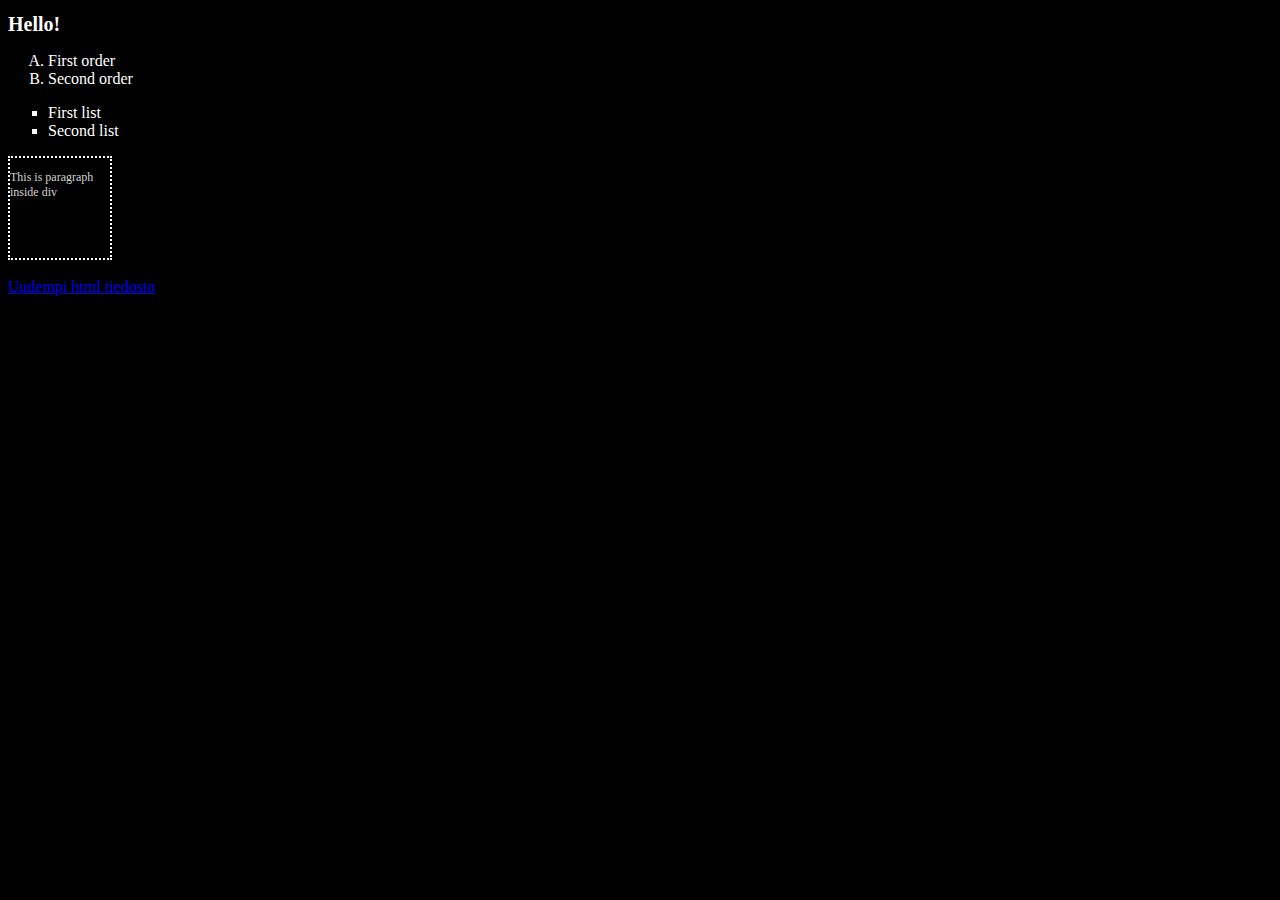
<file: WS04/index.html>
﻿<!DOCTYPE html>

<html lang="en" xmlns="http://www.w3.org/1999/xhtml">
<head>
    <meta charset="utf-8">
    <title>asd</title>
    <link rel= "stylesheet" href="./styles/styles.css">
</head>
<body>
    <h1>Hello!</h1>
    <ol>
        <li>First order</li>
        <li>Second order</li>
    </ol>
    <ul>
        <li>First list</li>
        <li>Second list</li>
    </ul>
    <div class="luokka">
        <p>This is paragraph inside div</p>
    </div>
    <br>
    <a href="second.html">Uudempi html tiedosto</a>

</body>
</html>
</file>
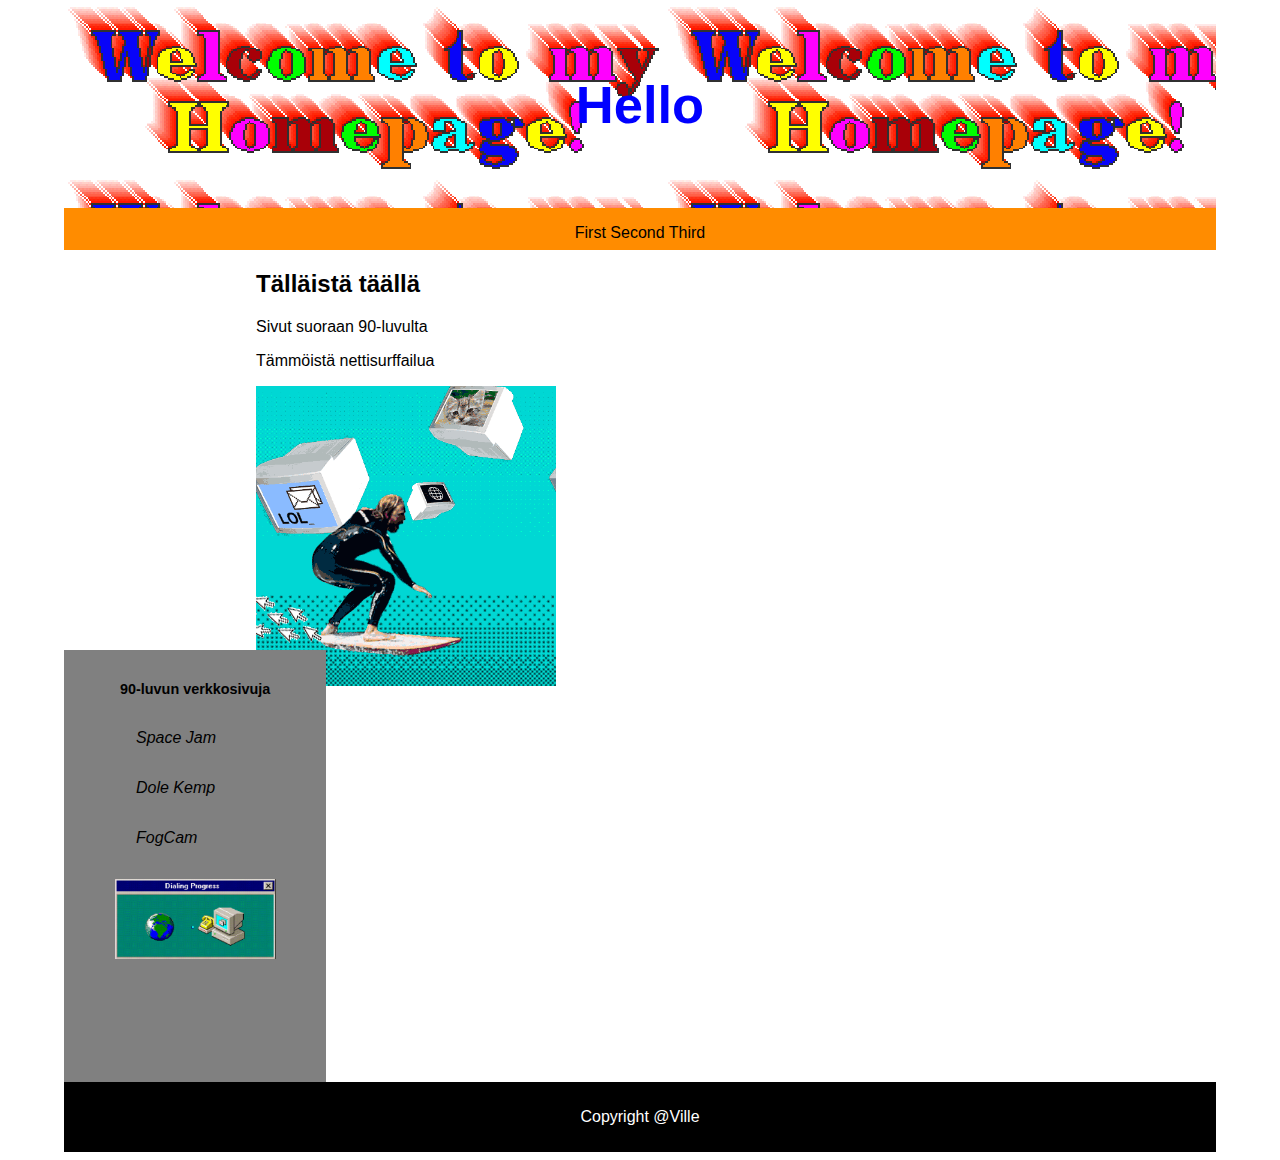
<file: WS06/third.html>
﻿<!DOCTYPE html>

<html lang="fi" xmlns="http://www.w3.org/1999/xhtml">
<head>
    <meta charset="utf-8"/>
    <link rel="stylesheet" href="./styles/style.css"/>
    <title>Minun sivut</title>
</head>
<body>
    <header>
        <h2>Hello</h2>
    </header>
        <nav>
            <div class="wrapper">
                <div>
                    <a href="index.html">First</a>
                    <a href="second.html">Second</a>
                    <a href="third.html">Third</a>
                </div>
            </div>
        </nav>
    <div class="container">
        <aside>
            <h2> Tälläistä täällä</h2>
            <p> Sivut suoraan 90-luvulta</p>
            <p> Tämmöistä nettisurffailua</p>
            <img src="./images/surfing.gif" alt="surfing" width="300" height="300"/>
        </aside>

        <section>
            <h3> 90-luvun verkkosivuja</h3>
            <ul>
                <li><a href="https://www.spacejam.com/1996/">Space Jam</a></li>
                <li><a href="http://www.dolekemp96.org/main.htm">Dole Kemp</a></li>
                <li><a href="https://www.fogcam.org/">FogCam</a></li>
            </ul>
            <img src="./images/giphy.gif" alt="giphy" class="center"/>
        </section>
        </div>

    <footer>
        <p>Copyright @Ville</p>
    </footer>

</body>
</html>
</file>
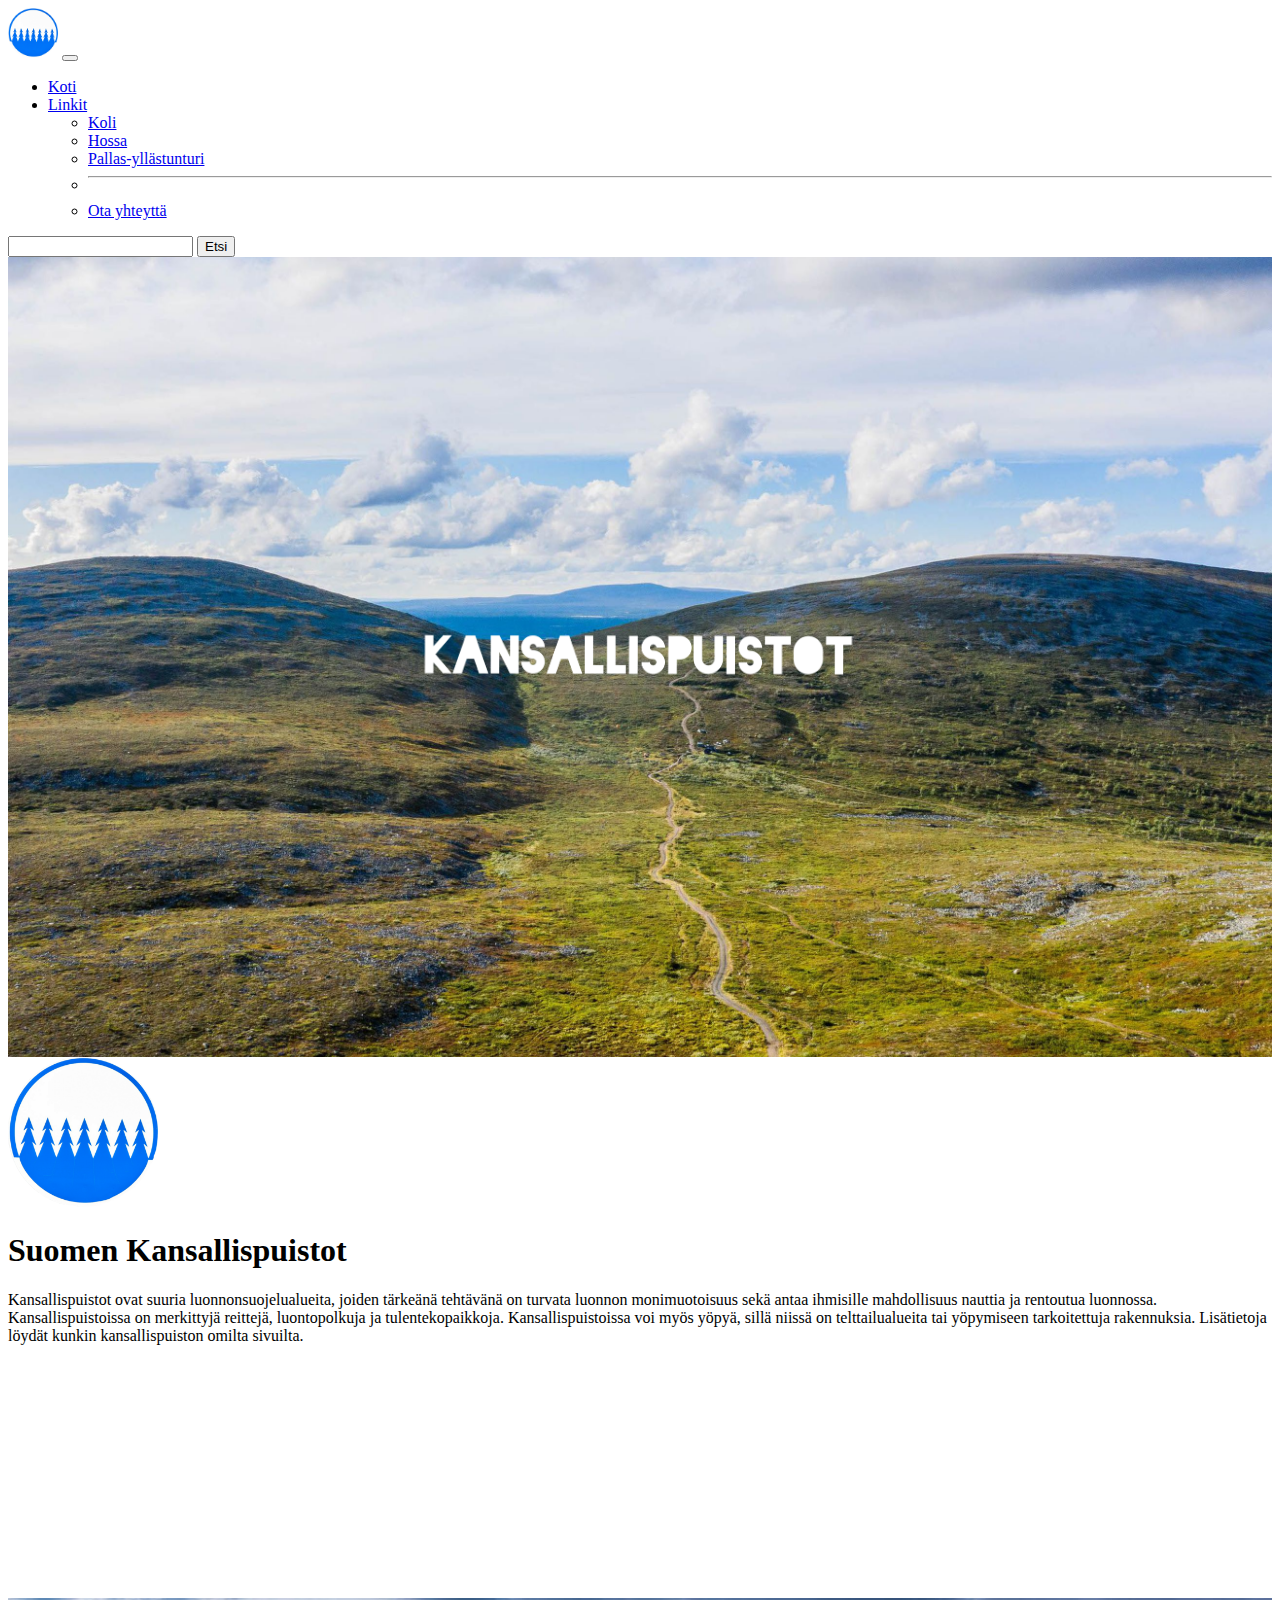
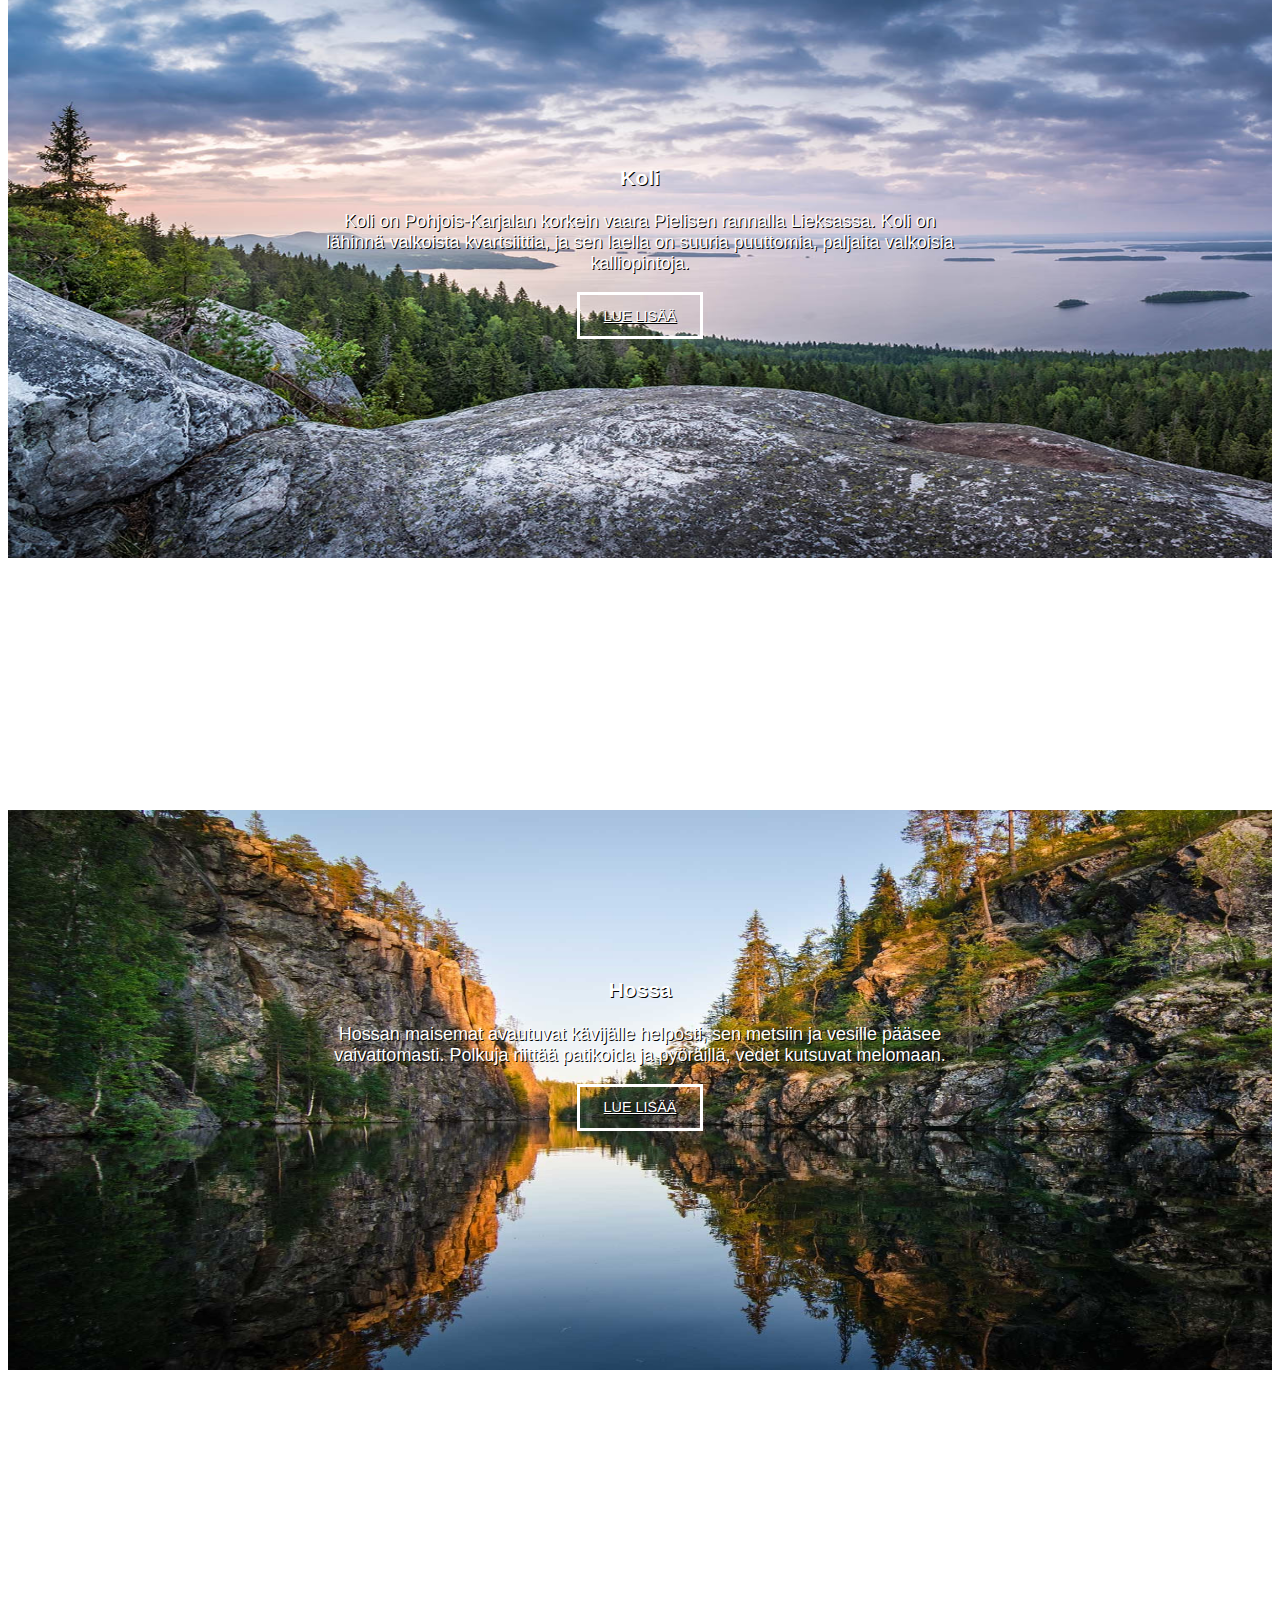
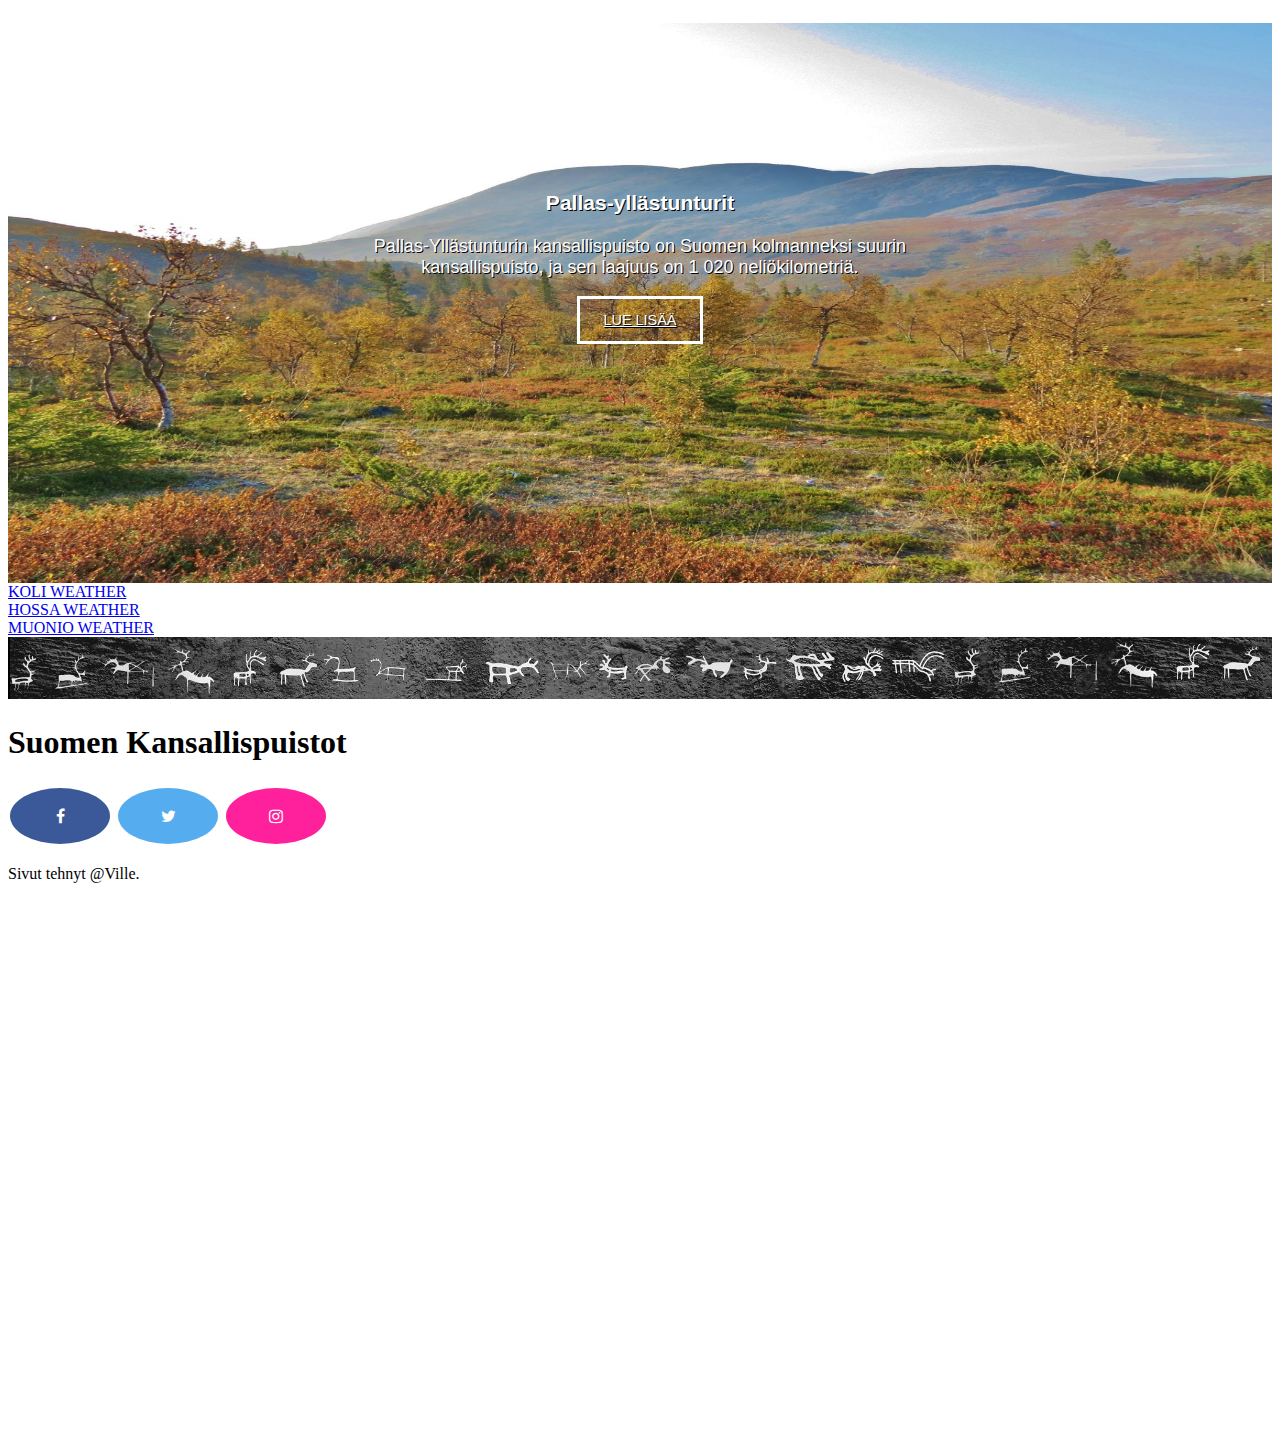
<file: WS12/Etusivu2.html>
﻿<!DOCTYPE html>

<html lang="fi" xmlns="http://www.w3.org/1999/xhtml">
<head>
    <meta charset="utf-8" />
    <meta name="viewport" content="width=device-width, initial-scale=1">
    <title>Suomen Kansallispuistot</title>
    <link href="https://cdn.jsdelivr.net/npm/bootstrap@5.2.2/dist/css/bootstrap.min.css" rel="stylesheet" integrity="sha384-Zenh87qX5JnK2Jl0vWa8Ck2rdkQ2Bzep5IDxbcnCeuOxjzrPF/et3URy9Bv1WTRi" crossorigin="anonymous">
    <link href="./styles/style2.css" rel="stylesheet" />
    <link rel="icon" type="image/x-icon" href="./images/kansallispuistologo.png">
    <link rel="stylesheet" href="https://cdnjs.cloudflare.com/ajax/libs/font-awesome/4.7.0/css/font-awesome.min.css">
</head>
<body>
    <script src="https://cdn.jsdelivr.net/npm/bootstrap@5.2.2/dist/js/bootstrap.bundle.min.js" integrity="sha384-OERcA2EqjJCMA+/3y+gxIOqMEjwtxJY7qPCqsdltbNJuaOe923+mo//f6V8Qbsw3" crossorigin="anonymous"></script>
    <nav class="navbar navbar-expand-lg navbar-light" id="mainNav">
        <div class="container-fluid">
            <img src="./images/Kansallispuistologo.png" alt="pikkulogo" width="50" height="50">
            <a class="navbar-brand" href="#"></a>
            <button class="navbar-toggler" type="button" data-bs-toggle="collapse" data-bs-target="#navbarResponsive" aria-controls="navbarResponsive" aria-expanded="false" aria-label="Toggle navigation">
                <span class="navbar-toggler-icon"></span>
            </button>
            <div class="collapse navbar-collapse" id="navbarResponsive">
                <ul class="navbar-nav me-auto my-2 my-lg-0 navbar-nav-scroll" style="--bs-scroll-height: 100px;">
                    <li class="nav-item">
                        <a class="nav-link active" aria-current="page" href="./Etusivu2.html">Koti</a>
                    </li>
                    <li class="nav-item dropdown">
                        <a class="nav-link dropdown-toggle" href="#" role="button" data-bs-toggle="dropdown" aria-expanded="false">
                            Linkit
                        </a>
                        <ul class="dropdown-menu">
                            <li><a class="dropdown-item" href="./Koli.html">Koli</a></li>
                            <li><a class="dropdown-item" href="./Hossa.html">Hossa</a></li>
                            <li><a class="dropdown-item" href="./Pallas.html">Pallas-yllästunturi</a></li>
                            <li><hr class="dropdown-divider"></li>
                            <li><a class="dropdown-item" href="./yhteys.html">Ota yhteyttä</a></li>
                        </ul>
                    </li>
                </ul>
                <div class="search_box">
                        <div>
                            <input type="text" id="search" onkeypress="handlekeypress()">
                            <input type="button" id="submit_form" onclick="checkInput()" value="Etsi">
                        </div>
                </div>
                <script>
                    function checkInput() {
                        var query = document.getElementById('search').value;
                        window.find(query);
                        return true;
                    }
                </script>
            </div>
        </div>
    </nav>
    <div id="Front-hero" role="banner" style="background-image: url(./images/Pallastaka.jpg); width: auto; " >
            <div class="hero-text">
                <img class="logo" src="./images/Kansa.png" alt="Kansa">
            </div>
    </div>
    <div class="main-content">
        <div class="px-4 py-5 my-5 text-center">
            <img class="d-block mx-auto mb-4" src="./images/Kansallispuistologo.png" alt="" width="150" height="150">
            <h1 class="display-5 fw-bold">Suomen Kansallispuistot</h1>
            <div class="col-lg-6 mx-auto">
                <p class="lead mb-4">Kansallispuistot ovat suuria luonnonsuojelualueita, joiden tärkeänä tehtävänä on turvata luonnon monimuotoisuus sekä antaa ihmisille mahdollisuus nauttia ja rentoutua luonnossa. Kansallispuistoissa on merkittyjä reittejä, luontopolkuja ja tulentekopaikkoja. Kansallispuistoissa voi myös yöpyä, sillä niissä on telttailualueita tai yöpymiseen tarkoitettuja rakennuksia. Lisätietoja löydät kunkin kansallispuiston omilta sivuilta.</p>
                <div class="d-grid gap-2 d-sm-flex justify-content-sm-center">
                </div>
            </div>
        </div>
    </div>

        <div class="row expanded" id="kuvat">
            <div class="col-sm-4">
               <div class="pikku" style="background-image: url(./images/kolipikku.jpg);background-size: 100% 100%;height: 35rem;">
                <div class="teksti">
                <h3>Koli</h3>
                <p>Koli on Pohjois-Karjalan korkein vaara Pielisen rannalla Lieksassa. Koli on lähinnä valkoista kvartsiittia, ja sen laella on suuria puuttomia, paljaita valkoisia kalliopintoja. </p>
                <a class="button ghost" href="./Koli.html">Lue lisää </a>
               </div>
               </div>
               </div>
               <div class="col-sm-4">
              <div class="pikku" style="background-image: url(./images/hossapikku.jpg);background-size: 100% 100%;height: 35rem;">
                <div class="teksti">
                    <h3>Hossa</h3>
                    <p>Hossan maisemat avautuvat kävijälle helposti, sen metsiin ja vesille pääsee vaivattomasti. Polkuja riittää patikoida ja pyöräillä, vedet kutsuvat melomaan. </p>
                    <a class="button ghost" href="./Hossa.html">Lue lisää</a>
                </div>
              </div>
        </div>
                <div class="col-sm-4">
                <div class="pikku" style="background-image: url(./images/Pallaspikku.jpg);background-size:100% 100%;height: 35rem;">
                    <div class="teksti">
                    <h3>Pallas-yllästunturit</h3>
                    <p>Pallas-Yllästunturin kansallispuisto on Suomen kolmanneksi suurin kansallispuisto, ja sen laajuus on 1 020 neliökilometriä.</p>
                    <a class="button ghost" href="./Pallas.html">Lue lisää</a>
                    </div>
                </div>
                </div>
            </div>
        <div class="row expanded">
            <div class="row">
                <div class="col-lg-4">
                    <a class="weatherwidget-io" href="https://forecast7.com/en/63d1129d78/koli/" data-label_1="KOLI" data-label_2="WEATHER" data-days="3" data-theme="pure">KOLI WEATHER</a>
                    <script>
                        !function (d, s, id) { var js, fjs = d.getElementsByTagName(s)[0]; if (!d.getElementById(id)) { js = d.createElement(s); js.id = id; js.src = 'https://weatherwidget.io/js/widget.min.js'; fjs.parentNode.insertBefore(js, fjs); } }(document, 'script', 'weatherwidget-io-js');
                    </script>
                </div>
                <div class="col-lg-4">
                    <a class="weatherwidget-io" href="https://forecast7.com/en/65d4429d55/hossa/" data-label_1="HOSSA" data-label_2="WEATHER" data-days="3" data-theme="pure">HOSSA WEATHER</a>
                    <script>
                        !function (d, s, id) { var js, fjs = d.getElementsByTagName(s)[0]; if (!d.getElementById(id)) { js = d.createElement(s); js.id = id; js.src = 'https://weatherwidget.io/js/widget.min.js'; fjs.parentNode.insertBefore(js, fjs); } }(document, 'script', 'weatherwidget-io-js');
                    </script>
                </div>
                <div class="col-lg-4">
                    <a class="weatherwidget-io" href="https://forecast7.com/en/67d9623d68/muonio/" data-label_1="MUONIO" data-label_2="WEATHER" data-days="3" data-theme="pure">MUONIO WEATHER</a>
                    <script>
                        !function (d, s, id) { var js, fjs = d.getElementsByTagName(s)[0]; if (!d.getElementById(id)) { js = d.createElement(s); js.id = id; js.src = 'https://weatherwidget.io/js/widget.min.js'; fjs.parentNode.insertBefore(js, fjs); } }(document, 'script', 'weatherwidget-io-js');
                    </script>
                </div>
            </div>
        </div>
        

            <div class="b-example-divider"></div>

            <div class="bg-white text-secondary px-4 py-5 text-center">

            </div>
            <div class="b-example-divider mb-0"></div>
            <div class="porot" id="porot">
            <img src="./images/porot.png" style="width:100%" alt="porot">
        </div>
            <footer>

            <div class="bg-white text-secondary px-4 py-5 text-center">
                <div class="py-5">
                    <h1 class="display-5 fw-bold text-dark">Suomen Kansallispuistot</h1>
                    <div class="col-lg-6 mx-auto">
                        <a href="#" class="fa fa-facebook"></a>
                        <a href="#" class="fa fa-twitter"></a>
                        <a href="#" class="fa fa-instagram"></a>
                        <p class="fs-5 mb-4"> Sivut tehnyt @Ville.</p>
                        <div class="d-grid gap-2 d-sm-flex justify-content-sm-center">
                        </div>
                    </div>
                </div>
            </div>
            </footer>
</body>
</html>
</file>
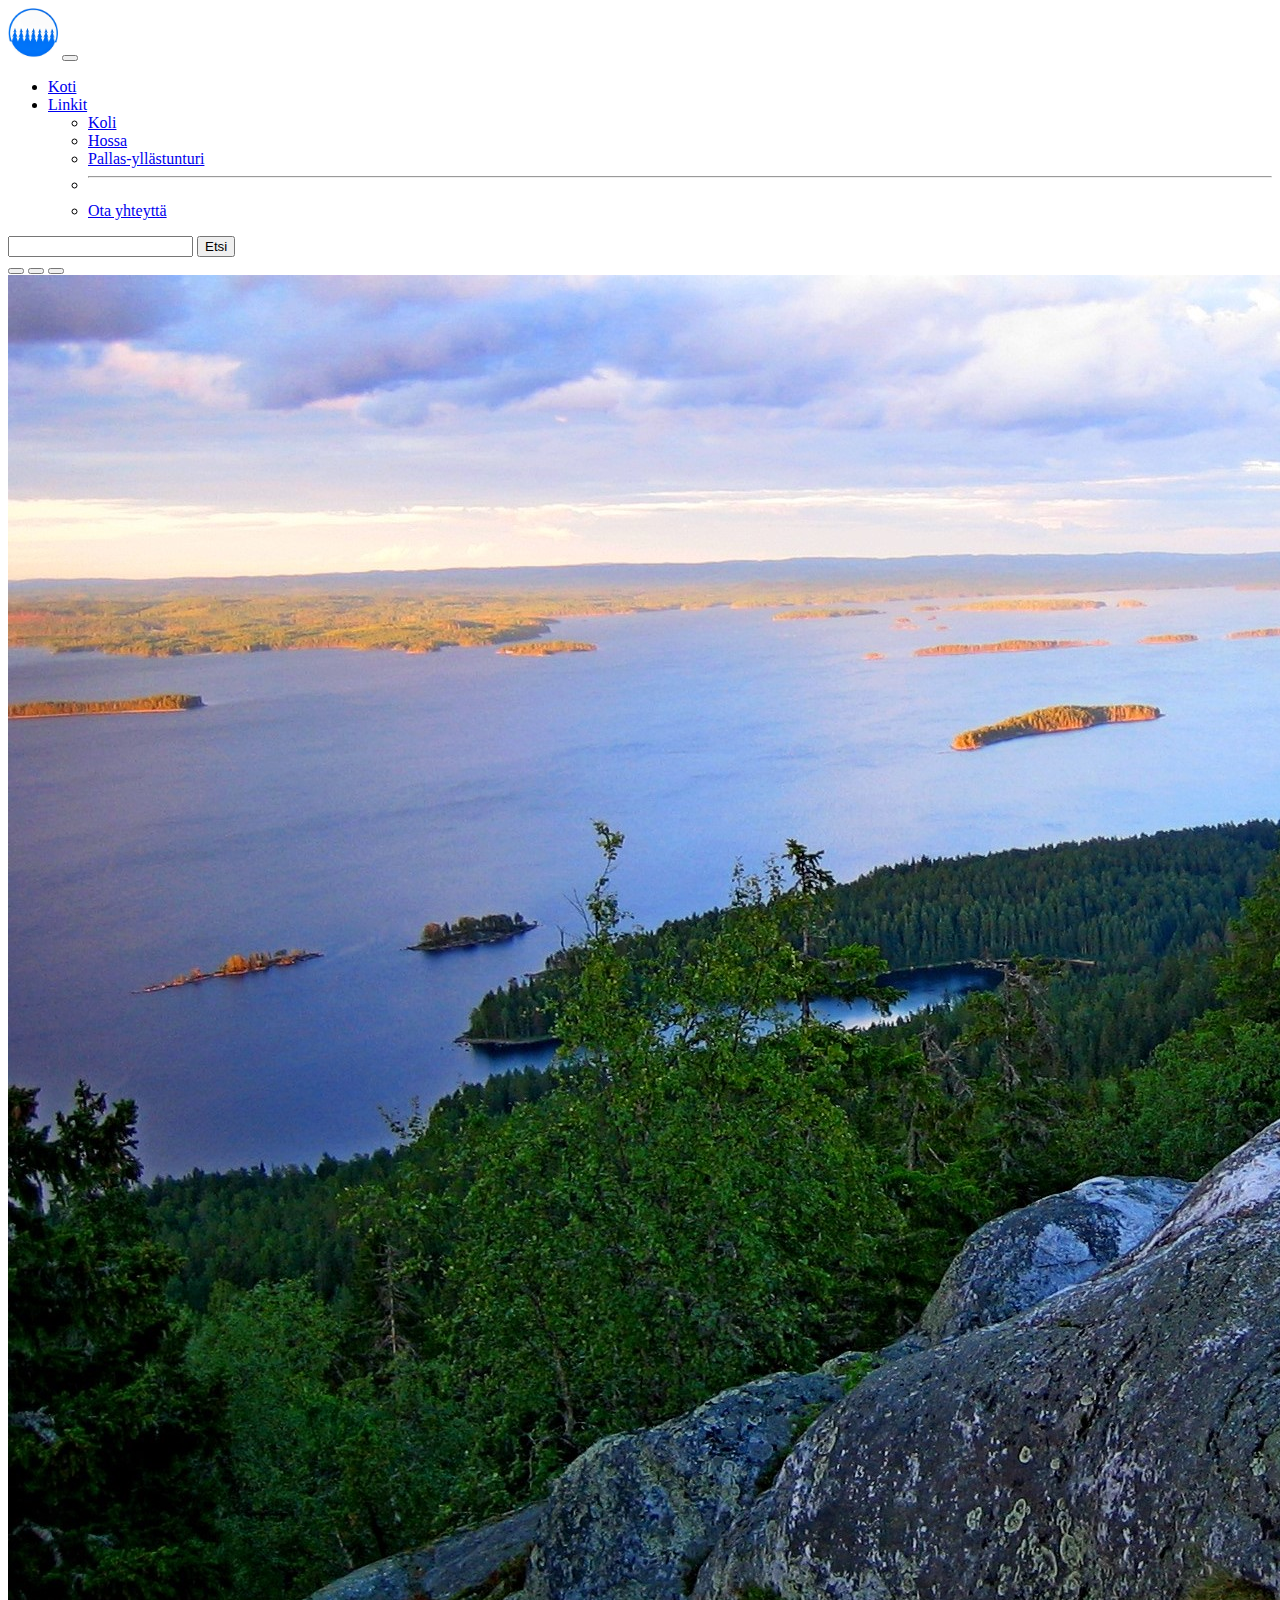
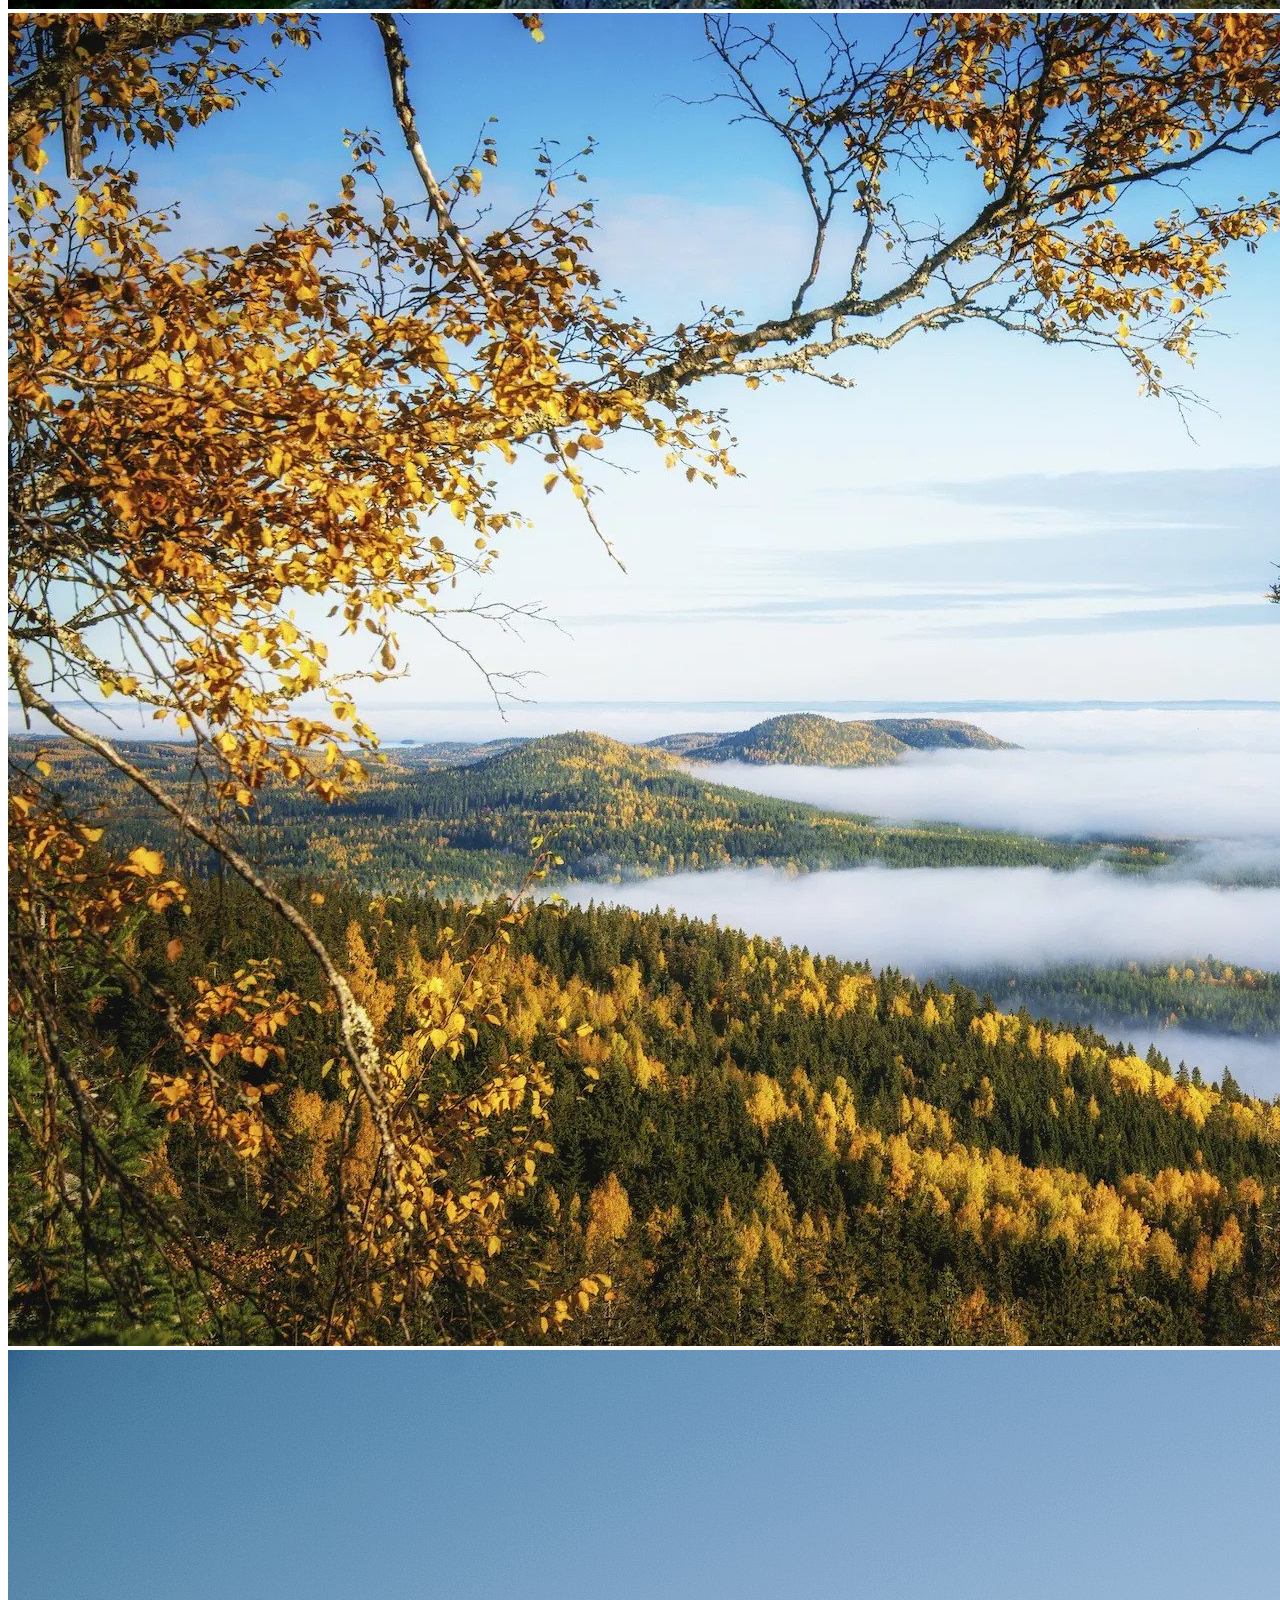
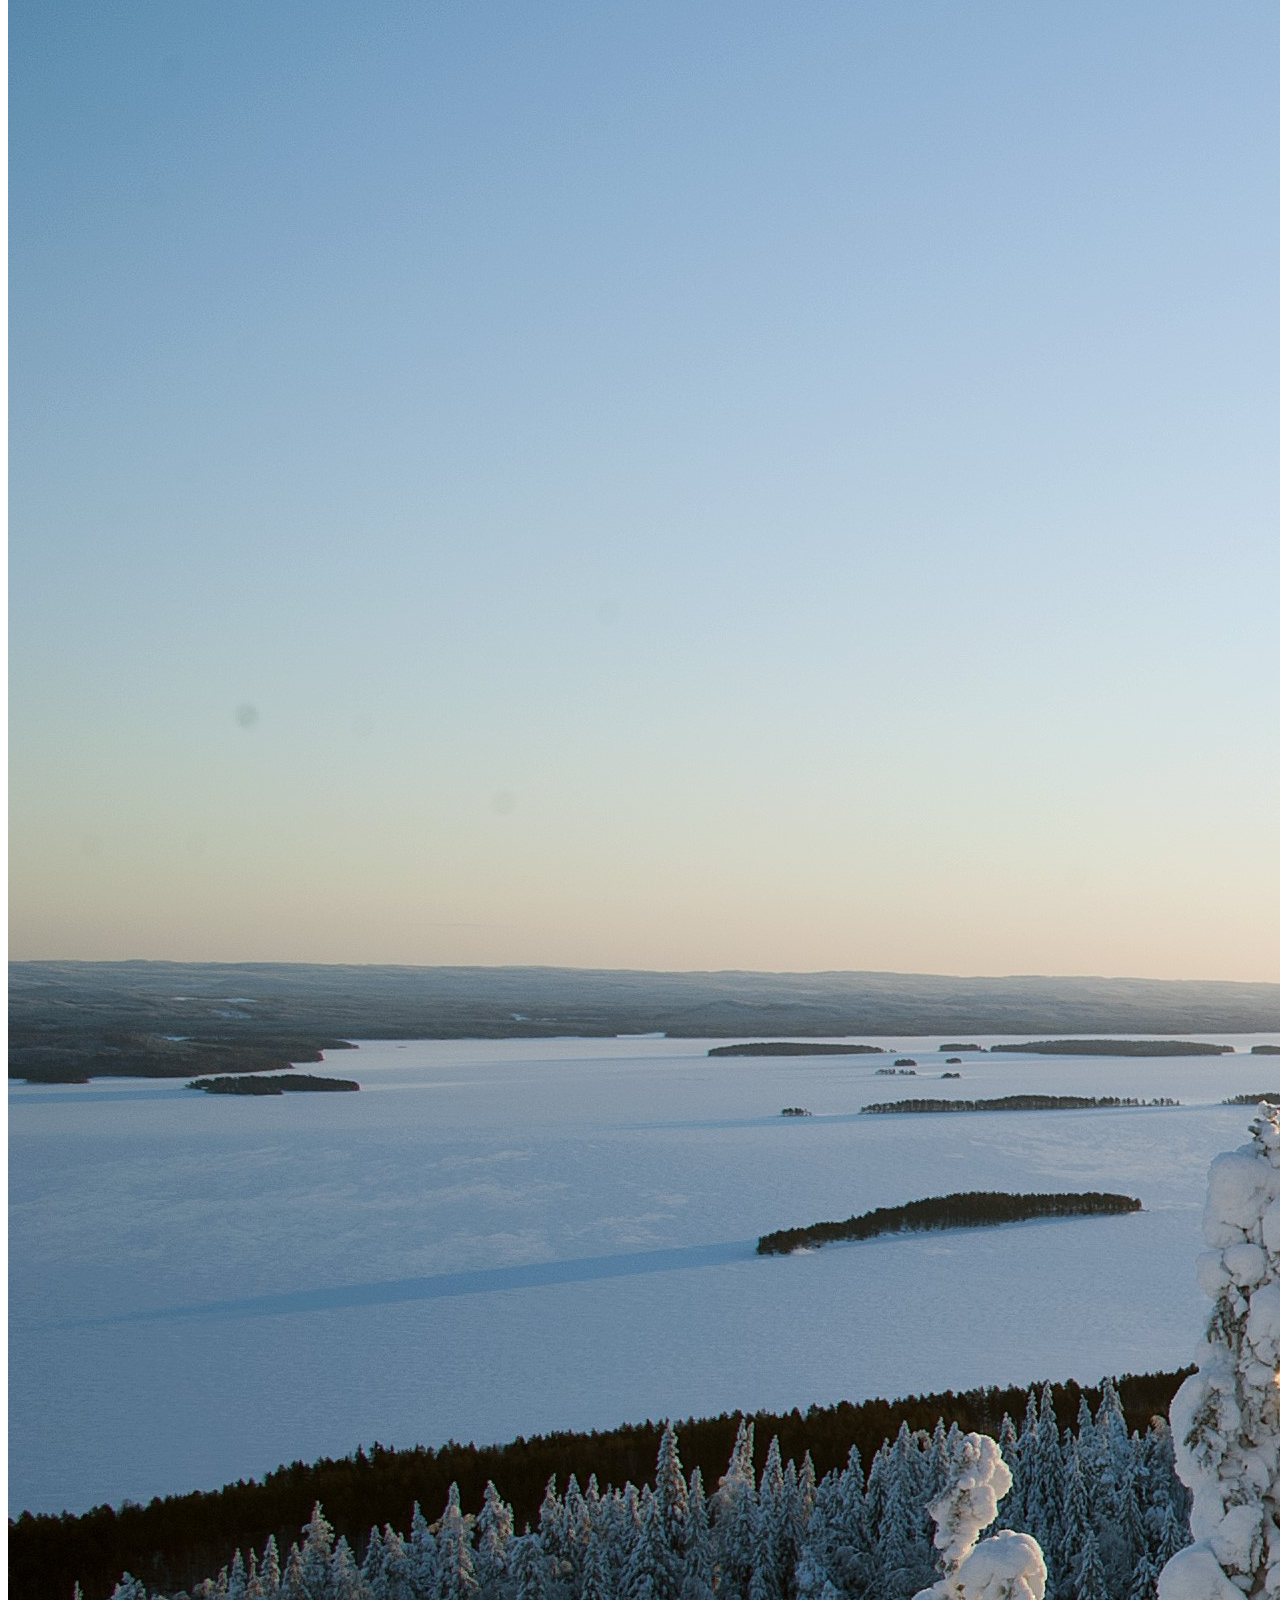
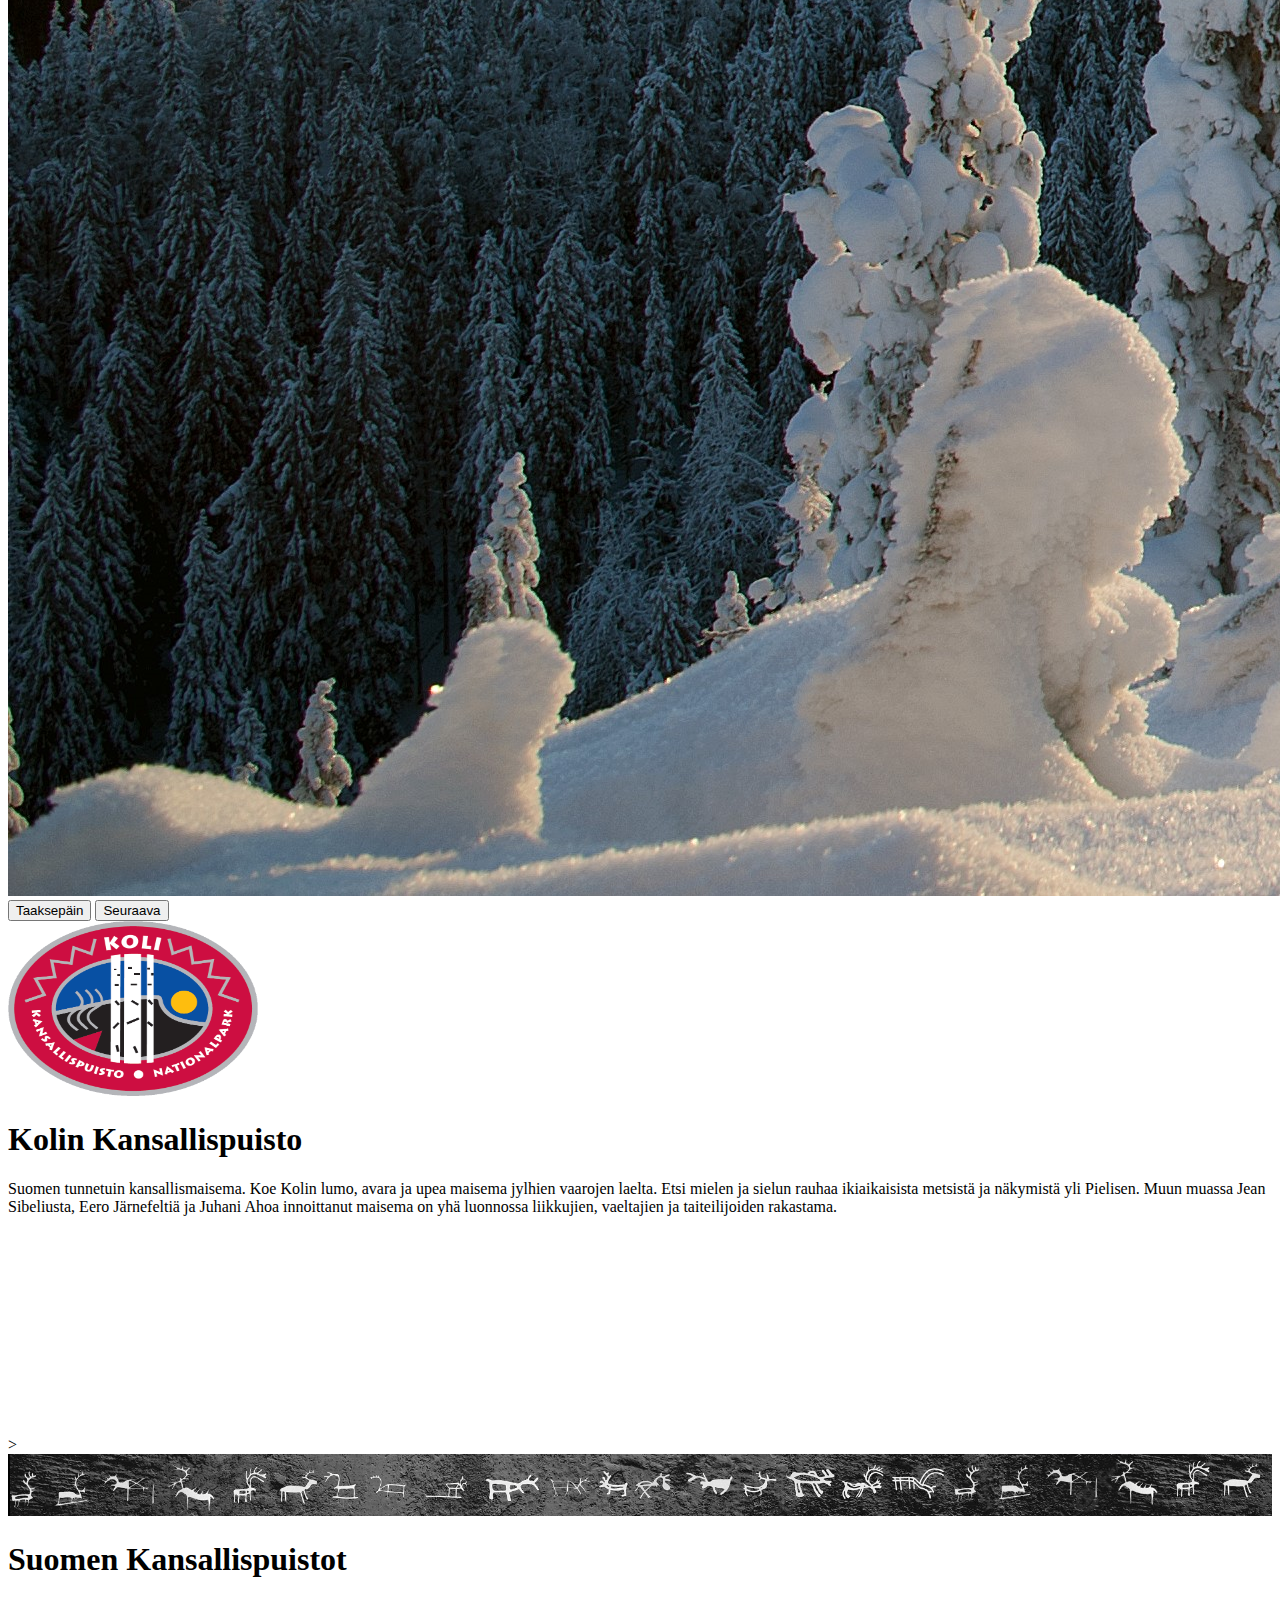
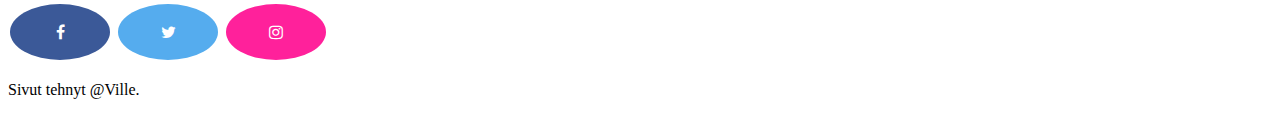
<file: WS12/Koli.html>
﻿<!DOCTYPE html>

<html lang="fi" xmlns="http://www.w3.org/1999/xhtml">
<head>
    <meta charset="utf-8" />
    <title> Kolin kansallispuisto</title>
    <meta name="viewport" content="width=device-width, initial-scale=1">
    <link href="https://cdn.jsdelivr.net/npm/bootstrap@5.2.2/dist/css/bootstrap.min.css" rel="stylesheet" integrity="sha384-Zenh87qX5JnK2Jl0vWa8Ck2rdkQ2Bzep5IDxbcnCeuOxjzrPF/et3URy9Bv1WTRi" crossorigin="anonymous">
    <link href="./styles/style2.css" rel="stylesheet" />
    <link rel="icon" type="image/x-icon" href="./images/kansallispuistologo.png">
    <link rel="canonical" href="https://getbootstrap.com/docs/5.2/examples/carousel/">
    <link rel="stylesheet" href="https://cdnjs.cloudflare.com/ajax/libs/font-awesome/4.7.0/css/font-awesome.min.css">

</head>
<body>
    <script src="https://cdn.jsdelivr.net/npm/bootstrap@5.2.2/dist/js/bootstrap.bundle.min.js" integrity="sha384-OERcA2EqjJCMA+/3y+gxIOqMEjwtxJY7qPCqsdltbNJuaOe923+mo//f6V8Qbsw3" crossorigin="anonymous"></script>

    <nav class="navbar navbar-expand-lg navbar-light" id="mainNav">
        <div class="container-fluid">
            <img src="./images/Kansallispuistologo.png" alt="pikkulogo" width="50" height="50">
            <a class="navbar-brand" href="#"></a>
            <button class="navbar-toggler" type="button" data-bs-toggle="collapse" data-bs-target="#navbarResponsive" aria-controls="navbarResponsive" aria-expanded="false" aria-label="Toggle navigation">
                <span class="navbar-toggler-icon"></span>
            </button>
            <div class="collapse navbar-collapse" id="navbarResponsive">
                <ul class="navbar-nav me-auto my-2 my-lg-0 navbar-nav-scroll" style="--bs-scroll-height: 100px;">
                    <li class="nav-item">
                        <a class="nav-link active" aria-current="page" href="./Etusivu2.html">Koti</a>
                    </li>
                    <li class="nav-item dropdown">
                        <a class="nav-link dropdown-toggle" href="#" role="button" data-bs-toggle="dropdown" aria-expanded="false">
                            Linkit
                        </a>
                        <ul class="dropdown-menu">
                            <li><a class="dropdown-item" href="./Koli.html">Koli</a></li>
                            <li><a class="dropdown-item" href="./Hossa.html">Hossa</a></li>
                            <li><a class="dropdown-item" href="./Pallas.html">Pallas-yllästunturi</a></li>
                            <li><hr class="dropdown-divider"></li>
                            <li><a class="dropdown-item" href="./yhteys.html">Ota yhteyttä</a></li>
                        </ul>
                    </li>
                </ul>
                <div class="search_box">
                        <div>
                            <input type="text" id="search">
                            <input type="button" id="submit_form" onclick="checkInput()" value="Etsi">
                        </div>
                </div>
                <script>
                    function checkInput() {
                        var query = document.getElementById('search').value;
                        window.find(query);
                        return true;
                    }
                </script>
            </div>
        </div>
    </nav>
    <div id="carouselExampleIndicators" class="carousel slide" data-bs-ride="true" data-interval="500">
        <div class="carousel-indicators">
          <button type="button" data-bs-target="#carouselExampleIndicators" data-bs-slide-to="0" class="active" aria-current="true" aria-label="Slide 1"></button>
          <button type="button" data-bs-target="#carouselExampleIndicators" data-bs-slide-to="1" aria-label="Slide 2"></button>
          <button type="button" data-bs-target="#carouselExampleIndicators" data-bs-slide-to="2" aria-label="Slide 3"></button>
        </div>
        <div class="carousel-inner">
          <div class="carousel-item active">
            <img src="./images/koli1.jpg" class="d-block w-100" alt="koli1">
          </div>
          <div class="carousel-item">
            <img src="./images/koli2.jpg" class="d-block w-100" alt="koli2">
          </div>
          <div class="carousel-item">
            <img src="./images/koli3.jpg" class="d-block w-100" alt="koli3">
          </div>
        </div>
        <button class="carousel-control-prev" type="button" data-bs-target="#carouselExampleIndicators" data-bs-slide="prev">
          <span class="carousel-control-prev-icon" aria-hidden="true"></span>
          <span class="visually-hidden">Taaksepäin</span>
        </button>
        <button class="carousel-control-next" type="button" data-bs-target="#carouselExampleIndicators" data-bs-slide="next">
          <span class="carousel-control-next-icon" aria-hidden="true"></span>
          <span class="visually-hidden">Seuraava</span>
        </button>
      </div>

        <article class="main-content">
            <div class="px-4 py-5 my-5 text-center">
                <img class="d-block mx-auto mb-4" src="./images/kolilogo.png" alt="" width="250" height="175">
                <h1 class="display-5 fw-bold">Kolin Kansallispuisto</h1>
                <div class="col-lg-6 mx-auto">
                    <p class="lead mb-4">Suomen tunnetuin kansallismaisema. Koe Kolin lumo, avara ja upea maisema jylhien vaarojen laelta. Etsi mielen ja sielun rauhaa ikiaikaisista metsistä ja näkymistä yli Pielisen. Muun muassa Jean Sibeliusta, Eero Järnefeltiä ja Juhani Ahoa innoittanut maisema on yhä luonnossa liikkujien, vaeltajien ja taiteilijoiden rakastama.</p>
                    <div class="d-grid gap-2 d-sm-flex justify-content-sm-center">
                    </div>
                </div>
            </div>
        </article>

        <iframe src="https://www.google.com/maps/embed?pb=!1m18!1m12!1m3!1d7220.5269351534835!2d29.791245147610983!3d63.100008988345614!2m3!1f0!2f0!3f0!3m2!1i1024!2i768!4f13.1!3m3!1m2!1s0x469c8b549cfde77f%3A0xac6d1d2fee4b3919!2sKolin%20kansallispuisto!5e0!3m2!1sfi!2sfi!4v1667819796380!5m2!1sfi!2sfi" style="width:1423px; height:200px; border:0; " allowfullscreen="" loading="lazy" referrerpolicy="no-referrer-when-downgrade"></iframe>


        <div class="porot" id="porot"> >
            <img src="./images/porot.png" style="width:100%" alt="porot">
        </div>
            <footer>

            <div class="bg-white text-secondary px-4 py-5 text-center">
                <div class="py-5">
                    <h1 class="display-5 fw-bold text-dark">Suomen Kansallispuistot</h1>
                    <div class="col-lg-6 mx-auto">
                        <a href="#" class="fa fa-facebook"></a>
                        <a href="#" class="fa fa-twitter"></a>
                        <a href="#" class="fa fa-instagram"></a>
                        <p class="fs-5 mb-4"> Sivut tehnyt @Ville.</p>
                        <div class="d-grid gap-2 d-sm-flex justify-content-sm-center">
                        </div>
                    </div>
                </div>
            </div>
            </footer>
</body>
</html>
</file>
<file: WS04/styles/styles.css>
﻿body {
    background-color: black;
    color: white;

}

h1 {
    font-size: 20px;
}

p {
    font-size: 12px;
    color: lightgray;

}

.luokka {
    border: 2px dotted;
    width: 100px;
    height: 100px;
   
}


ol {
    list-style-type: upper-alpha;

}

ul {
    list-style-type: square;

}
</file>
<file: WS06/styles/style.css>
﻿body {
    font-family: Arial, Helvetica, sans-serif;
    display: flex;
    width: 90%;
    margin-left: auto;
    margin-right: auto;
    flex-direction: column;
    height: fit-content;
    margin-top: 0;
}

header {
    background-image: url("welcome.gif");
    padding: 30px;
    text-align: center;
    font-size: 35px;
    color: blue;
}

nav {
    width: auto;
    height: 10px;
    background-color: darkorange;
    padding: 1em;
    text-align:center;
}


article {
    float: left;
    padding: 1em;
    width: auto;
    background-color:grey;
    height: 300px;
}


section {
    float:left;
    padding: 1em;
    width:20%;
    background-color:grey;
    height: 400px;
}


footer {
    background-color: black;
    padding: 10px;
    text-align: center;
    color: white;
}
aside{
    float: right;
    width:60rem;
    height:400px;

}

li {
    font-style: italic;
    list-style: none;
    padding: 1em;
}
.center {
    display: block;
    margin-left: auto;
    margin-right: auto;
    width: 70%;
}

nav:hover {
    background-color: lightcoral;
}
A:link {
    COLOR: black;
    TEXT-DECORATION: none;
    font-weight: normal
}

A:visited {
    COLOR: black;
    TEXT-DECORATION: none;
    font-weight: normal
}

A:active {
    COLOR: black;
    TEXT-DECORATION: none
}

A:hover {
    COLOR: red;
    TEXT-DECORATION: none;
}
h3 {
    font-size: 90%;
    text-align: center;
}
</file>
<file: WS12/styles/style2.css>
﻿
html {
    margin:0 ;
    font-size: 100%;
 
    box-sizing: border-box;
}



.small-centered {
    float: none;
    margin-left: auto;
    margin-right: auto;
}


.button {
    display: inline-block;
    text-align: center;
    vertical-align: middle;
    padding: 0.85em;
    margin: 1rem;
    font-size: 0.9rem;
    background-color: #000000;
    color: #fff;
    position: relative;
}

a:hover{
    color: red;
}

.ghost {
    background: none;
    border: 0.2rem solid #ffffff;
    font-family: Helvetica, Roboto, Arial, sans-serif;
    font-size: 0.9rem;
    text-transform: uppercase;
    padding: 0.8rem 1.5rem;
    margin-top: 0;
    position: relative;
}

.ghost:hover{
    opacity: 0.7;
}

#Front-hero {
    height: 50rem;
    background-size: cover;
    background-position: center;
    position: relative;
    background-repeat: no-repeat;
}


#Front-hero .hero-text {
        max-width: 35%;
        transform: translate(-50%, -50%);
        position:absolute;
        top: 50%;
        left: 50%;
    }
.logo {
    max-width: 100%;
    display: inline-block;
    vertical-align: middle;
}


.teksti {
font-family: Arial, Helvetica, sans-serif;
font-size: large;
color: #ffffff;
margin: auto;
  width: 50%;
  margin-top: 20%;
  text-align:center;
  text-shadow: 1px 1px rgb(1, 1, 1);
  position:relative;
  top: 30%;


}


.fa-facebook {
    background: #3B5998;
    color: white;
  }
  .fa-twitter {
    background: #55ACEE;
    color: white;
  }
  .fa-instagram {
    background: #ff219b;
    color: white;
  }
  .fa {
    padding: 20px;
    font-size: 30px;
    width: 60px;
    text-align: center;
    text-decoration: none;
    margin: 5px 2px;
    border-radius: 50%;
  }
  .fa:hover {
    opacity: 0.7;
}



#kuvat .pikku {
    padding: 0;
    position: relative;
}

    #kuvat .pikku:after {
        content: "";
        display: block;
        padding-bottom: 100%;
    }

    #kuvat .pikku:before {
        content: "";
        display: block;
        position: absolute;
        top: 0;
        left: 0;
        width: 100%;
        height: 100%;
        background-color: transparent;
        transition: background-color 0.5s ease;
    }

    #kuvat .pikku:hover {
        background-size: 155%;
        transition: background-size 0.5s ease-in-out;
       
    }

        #kuvat .pikku:hover:before {
            background-color: rgba(0, 0, 0, 0.3);
        }
.row {
    --bs-gutter-x: 0rem;
}
</file>
